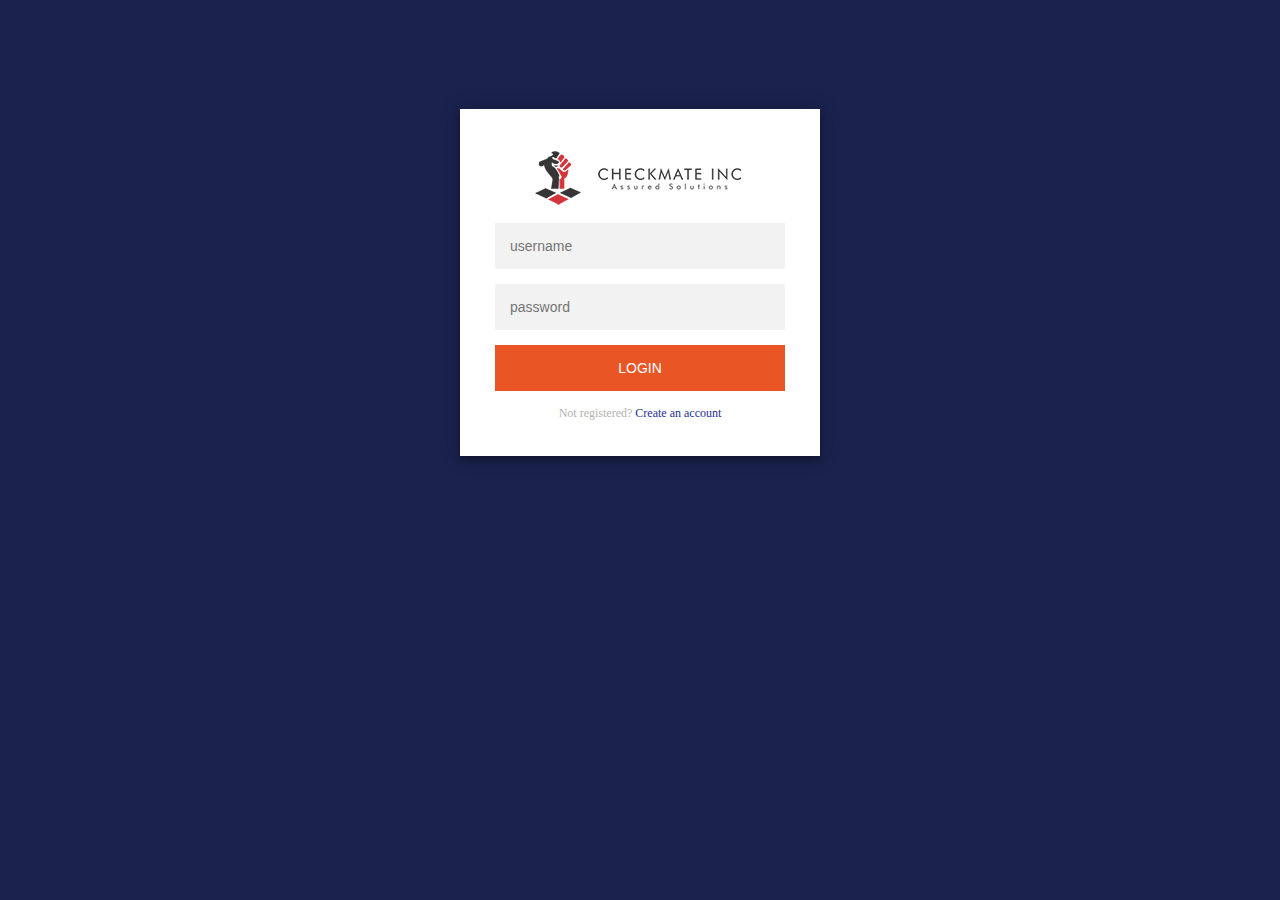
<file: signin.html>
<!DOCTYPE html>
<html>
<!-- Mirrored from colorlib.com/polygon/adminator/ by HTTrack Website Copier/3.x [XR&CO'2014], Mon, 07 Jan 2019 17:04:01 GMT -->
<!-- Added by HTTrack -->
<meta http-equiv="content-type" content="text/html;charset=UTF-8" /><!-- /Added by HTTrack -->

<head>
  <title>Login</title>
  <style>#loader{transition:all .3s ease-in-out;opacity:1;visibility:visible;position:fixed;height:100vh;width:100%;background:#fff;z-index:90000}#loader.fadeOut{opacity:0;visibility:hidden}.spinner{width:40px;height:40px;position:absolute;top:calc(50% - 20px);left:calc(50% - 20px);background-color:#333;border-radius:100%;-webkit-animation:sk-scaleout 1s infinite ease-in-out;animation:sk-scaleout 1s infinite ease-in-out}@-webkit-keyframes sk-scaleout{0%{-webkit-transform:scale(0)}100%{-webkit-transform:scale(1);opacity:0}}@keyframes sk-scaleout{0%{-webkit-transform:scale(0);transform:scale(0)}100%{-webkit-transform:scale(1);transform:scale(1);opacity:0}}</style>
  <link href="style.css" rel="stylesheet">
</head>
<style>
.login-page {
  width: 360px;
  padding: 8% 0 0;
  margin: auto;
}
.form {
  position: relative;
  z-index: 1;
  background: #FFFFFF;
  max-width: 360px;
  margin: 0 auto 100px;
  padding: 35px;
  text-align: center;
  box-shadow: 0 0 20px 0 rgba(0, 0, 0, 0.2), 0 5px 5px 0 rgba(0, 0, 0, 0.24);
}
.form input {
  font-family: "Roboto", sans-serif;
  outline: 0;
  background: #f2f2f2;
  width: 100%;
  border: 0;
  margin: 0 0 15px;
  padding: 15px;
  box-sizing: border-box;
  font-size: 14px;
}
.form button {
  font-family: "Roboto", sans-serif;
  text-transform: uppercase;
  outline: 0;
  background: #4CAF50;
  width: 100%;
  border: 0;
  padding: 15px;
  color: #FFFFFF;
  font-size: 14px;
  -webkit-transition: all 0.3 ease;
  transition: all 0.3 ease;
  cursor: pointer;
}
.form button:hover,.form button:active,.form button:focus {
  background: #43A047;
}
.form .message {
  margin: 15px 0 0;
  color: #b3b3b3;
  font-size: 12px;
}
.form .message a {
  color: #4CAF50;
  text-decoration: none;
}
.form .register-form {
  display: none;
}
.container {
  position: relative;
  z-index: 1;
  max-width: 300px;
  margin: 0 auto;
}
.container:before, .container:after {
  content: "";
  display: block;
  clear: both;
}
.container .info {
  margin: 50px auto;
  text-align: center;
}
.container .info h1 {
  margin: 0 0 15px;
  padding: 0;
  font-size: 36px;
  font-weight: 300;
  color: #1a1a1a;
}
.container .info span {
  color: #4d4d4d;
  font-size: 12px;
}
.container .info span a {
  color: #000000;
  text-decoration: none;
}
.container .info span .fa {
  color: #EF3B3A;
}
.login-form>img{
        margin-bottom: 10px;
    }
body {
  background: #1a224d;; /* fallback for old browsers */
}
</style>
<body>
<div class="login-page">
  <div class="form">
    <form class="register-form">
	<img src="assets/static/images/logo.png" alt="Checkmate Logo">
      <input type="text" placeholder="name"/>
      <input type="password" placeholder="password"/>
      <input type="text" placeholder="email address"/>
      <button>create</button>
      <p class="message">Already registered? <a href="#">Sign In</a></p>
    </form>
    <form class="login-form">
     <img src="assets/static/images/logo.png" alt="Checkmate Logo">
      <input type="text" placeholder="username"/>
      <input type="password" placeholder="password"/>
      <button class="btn amber-bg">login</button>
      <p class="message">Not registered? <a class="slate-blue" href="#">Create an account</a></p>
    </form>
  </div>
</div>

</body>
</html>
</file>
<file: style.css>
svg {
    touch-action: none
}

.jvectormap-container {
    width: 100%;
    height: 100%;
    position: relative;
    overflow: hidden;
    touch-action: none
}

.jvectormap-tip {
    position: absolute;
    display: none;
    border: 1px solid #cdcdcd;
    border-radius: 3px;
    background: #292929;
    color: #fff;
    font-family: sans-serif;
    font-size: smaller;
    padding: 3px
}

.jvectormap-goback,
.jvectormap-zoomin,
.jvectormap-zoomout {
    position: absolute;
    left: 10px;
    border-radius: 3px;
    background: #292929;
    padding: 3px;
    color: #fff;
    cursor: pointer;
    line-height: 10px;
    text-align: center;
    box-sizing: content-box
}

.jvectormap-zoomin,
.jvectormap-zoomout {
    width: 10px;
    height: 10px
}

.jvectormap-zoomin {
    top: 10px
}

.jvectormap-zoomout {
    top: 30px
}

.jvectormap-goback {
    bottom: 10px;
    z-index: 1000;
    padding: 6px
}

.jvectormap-spinner {
    position: absolute;
    left: 0;
    top: 0;
    right: 0;
    bottom: 0;
    background: 50% no-repeat url(data:image/gif;
    base64, R0lGODlhIAAgAPMAAP ///wAAAMbGxoSEhLa2tpqamjY2NlZWVtjY2OTk5Ly8vB4eHgQEBAAAAAAAAAAAACH/C05FVFNDQVBFMi4wAwEAAAAh/[base64]/V/nmOM82XiHRLYKhKP1oZmADdEAAAh+QQJCgAAACwAAAAAIAAgAAAE6hDISWlZpOrNp1lGNRSdRpDUolIGw5RUYhhHukqFu8DsrEyqnWThGvAmhVlteBvojpTDDBUEIFwMFBRAmBkSgOrBFZogCASwBDEY/[base64]/[base64]/MVVPMt1ECZlfcjZJ9mIKoaTl1MRIl5o4CUKXOwmyrCInCKqcWtvadL2SYhyASyNDJ0uIiRMDjI0Fd30/iI2UA5GSS5UDj2l6NoqgOgN4gksEBgYFf0FDqKgHnyZ9OX8HrgYHdHpcHQULXAS2qKpENRg7eAMLC7kTBaixUYFkKAzWAAnLC7FLVxLWDBLKCwaKTULgEwbLA4hJtOkSBNqITT3xEgfLpBtzE/[base64]/[base64]/[base64])}.jvectormap-legend-title{font-weight:700;font-size:14px;text-align:center}.jvectormap-legend-cnt{position:absolute}.jvectormap-legend-cnt-h{bottom:0;right:0}.jvectormap-legend-cnt-v{top:0;right:0}.jvectormap-legend{background:#000;color:#fff;border-radius:3px}.jvectormap-legend-cnt-h .jvectormap-legend{float:left;margin:0 10px 10px 0;padding:3px 3px 1px}.jvectormap-legend-cnt-h .jvectormap-legend .jvectormap-legend-tick{float:left}.jvectormap-legend-cnt-v .jvectormap-legend{margin:10px 10px 0 0;padding:3px}.jvectormap-legend-cnt-h .jvectormap-legend-tick{width:40px}.jvectormap-legend-cnt-h .jvectormap-legend-tick-sample{height:15px}.jvectormap-legend-cnt-v .jvectormap-legend-tick-sample{height:20px;width:20px;display:inline-block;vertical-align:middle}.jvectormap-legend-tick-text{font-size:12px}.jvectormap-legend-cnt-h .jvectormap-legend-tick-text{text-align:center}.jvectormap-legend-cnt-v .jvectormap-legend-tick-text{display:inline-block;vertical-align:middle;line-height:20px;padding-left:3px}/*!
    * Datepicker for Bootstrap v1.7.1 (https: //github.com/uxsolutions/bootstrap-datepicker)
        * * Licensed under the Apache License v2.0 (http: //www.apache.org/licenses/LICENSE-2.0)

        */.datepicker {
        padding: 4px;
        -webkit-border-radius: 4px;
        -moz-border-radius: 4px;
        border-radius: 4px;
        direction: ltr
    }

    .datepicker-inline {
        width: 220px
    }

    .datepicker-rtl {
        direction: rtl
    }

    .datepicker-rtl.dropdown-menu {
        left: auto
    }

    .datepicker-rtl table tr td span {
        float: right
    }

    .datepicker-dropdown {
        top: 0;
        left: 0
    }

    .datepicker-dropdown:before {
        content: "";
        display: inline-block;
        border-left: 7px solid transparent;
        border-right: 7px solid transparent;
        border-bottom: 7px solid #999;
        border-top: 0;
        border-bottom-color: rgba(0, 0, 0, .2);
        position: absolute
    }

    .datepicker-dropdown:after {
        content: "";
        display: inline-block;
        border-left: 6px solid transparent;
        border-right: 6px solid transparent;
        border-bottom: 6px solid #fff;
        border-top: 0;
        position: absolute
    }

    .datepicker-dropdown.datepicker-orient-left:before {
        left: 6px
    }

    .datepicker-dropdown.datepicker-orient-left:after {
        left: 7px
    }

    .datepicker-dropdown.datepicker-orient-right:before {
        right: 6px
    }

    .datepicker-dropdown.datepicker-orient-right:after {
        right: 7px
    }

    .datepicker-dropdown.datepicker-orient-bottom:before {
        top: -7px
    }

    .datepicker-dropdown.datepicker-orient-bottom:after {
        top: -6px
    }

    .datepicker-dropdown.datepicker-orient-top:before {
        bottom: -7px;
        border-bottom: 0;
        border-top: 7px solid #999
    }

    .datepicker-dropdown.datepicker-orient-top:after {
        bottom: -6px;
        border-bottom: 0;
        border-top: 6px solid #fff
    }

    .datepicker table {
        margin: 0;
        -webkit-touch-callout: none;
        -webkit-user-select: none;
        -khtml-user-select: none;
        -moz-user-select: none;
        -ms-user-select: none;
        user-select: none
    }

    .datepicker td, .datepicker th {
        text-align: center;
        width: 20px;
        height: 20px;
        -webkit-border-radius: 4px;
        -moz-border-radius: 4px;
        border-radius: 4px;
        border: none
    }

    .table-striped .datepicker table tr td, .table-striped .datepicker table tr th {
        background-color: transparent
    }

    .datepicker table tr td.day.focused, .datepicker table tr td.day:hover {
        background: #eee;
        cursor: pointer
    }

    .datepicker table tr td.new, .datepicker table tr td.old {
        color: #999
    }

    .datepicker table tr td.disabled, .datepicker table tr td.disabled:hover {
        background: 0 0;
        color: #999;
        cursor: default
    }

    .datepicker table tr td.highlighted {
        background: #d9edf7;
        border-radius: 0
    }

    .datepicker table tr td.today, .datepicker table tr td.today.disabled, .datepicker table tr td.today.disabled:hover, .datepicker table tr td.today:hover {
        background-color: #fde19a;
        background-image: -moz-linear-gradient(to bottom, #fdd49a, #fdf59a);
        background-image: -ms-linear-gradient(to bottom, #fdd49a, #fdf59a);
        background-image: -webkit-gradient(linear, 0 0, 0 100%, from(#fdd49a), to(#fdf59a));
        background-image: -webkit-linear-gradient(180deg, #fdd49a, #fdf59a);
        background-image: -o-linear-gradient(to bottom, #fdd49a, #fdf59a);
        background-image: linear-gradient(180deg, #fdd49a, #fdf59a);
        background-repeat: repeat-x;
        filter: progid:DXImageTransform.Microsoft.gradient(startColorstr="#fdd49a", endColorstr="#fdf59a", GradientType=0);
        border-color: #fdf59a #fdf59a #fbed50;
        border-color: rgba(0, 0, 0, .1) rgba(0, 0, 0, .1) rgba(0, 0, 0, .25);
        filter: progid:DXImageTransform.Microsoft.gradient(enabled=false);
        color: #000
    }

    .datepicker table tr td.today.active, .datepicker table tr td.today.disabled, .datepicker table tr td.today.disabled.active, .datepicker table tr td.today.disabled.disabled, .datepicker table tr td.today.disabled:active, .datepicker table tr td.today.disabled:hover, .datepicker table tr td.today.disabled:hover.active, .datepicker table tr td.today.disabled:hover.disabled, .datepicker table tr td.today.disabled:hover:active, .datepicker table tr td.today.disabled:hover:hover, .datepicker table tr td.today.disabled:hover[disabled], .datepicker table tr td.today.disabled[disabled], .datepicker table tr td.today:active, .datepicker table tr td.today:hover, .datepicker table tr td.today:hover.active, .datepicker table tr td.today:hover.disabled, .datepicker table tr td.today:hover:active, .datepicker table tr td.today:hover:hover, .datepicker table tr td.today:hover[disabled], .datepicker table tr td.today[disabled] {
        background-color: #fdf59a
    }

    .datepicker table tr td.today.active, .datepicker table tr td.today.disabled.active, .datepicker table tr td.today.disabled:active, .datepicker table tr td.today.disabled:hover.active, .datepicker table tr td.today.disabled:hover:active, .datepicker table tr td.today:active, .datepicker table tr td.today:hover.active, .datepicker table tr td.today:hover:active {
        background-color: #fbf069\9
    }

    .datepicker table tr td.today:hover:hover {
        color: #000
    }

    .datepicker table tr td.today.active:hover {
        color: #fff
    }

    .datepicker table tr td.range, .datepicker table tr td.range.disabled, .datepicker table tr td.range.disabled:hover, .datepicker table tr td.range:hover {
        background: #eee;
        -webkit-border-radius: 0;
        -moz-border-radius: 0;
        border-radius: 0
    }

    .datepicker table tr td.range.today, .datepicker table tr td.range.today.disabled, .datepicker table tr td.range.today.disabled:hover, .datepicker table tr td.range.today:hover {
        background-color: #f3d17a;
        background-image: -moz-linear-gradient(to bottom, #f3c17a, #f3e97a);
        background-image: -ms-linear-gradient(to bottom, #f3c17a, #f3e97a);
        background-image: -webkit-gradient(linear, 0 0, 0 100%, from(#f3c17a), to(#f3e97a));
        background-image: -webkit-linear-gradient(180deg, #f3c17a, #f3e97a);
        background-image: -o-linear-gradient(to bottom, #f3c17a, #f3e97a);
        background-image: linear-gradient(180deg, #f3c17a, #f3e97a);
        background-repeat: repeat-x;
        filter: progid:DXImageTransform.Microsoft.gradient(startColorstr="#f3c17a", endColorstr="#f3e97a", GradientType=0);
        border-color: #f3e97a #f3e97a #edde34;
        border-color: rgba(0, 0, 0, .1) rgba(0, 0, 0, .1) rgba(0, 0, 0, .25);
        filter: progid:DXImageTransform.Microsoft.gradient(enabled=false);
        -webkit-border-radius: 0;
        -moz-border-radius: 0;
        border-radius: 0
    }

    .datepicker table tr td.range.today.active, .datepicker table tr td.range.today.disabled, .datepicker table tr td.range.today.disabled.active, .datepicker table tr td.range.today.disabled.disabled, .datepicker table tr td.range.today.disabled:active, .datepicker table tr td.range.today.disabled:hover, .datepicker table tr td.range.today.disabled:hover.active, .datepicker table tr td.range.today.disabled:hover.disabled, .datepicker table tr td.range.today.disabled:hover:active, .datepicker table tr td.range.today.disabled:hover:hover, .datepicker table tr td.range.today.disabled:hover[disabled], .datepicker table tr td.range.today.disabled[disabled], .datepicker table tr td.range.today:active, .datepicker table tr td.range.today:hover, .datepicker table tr td.range.today:hover.active, .datepicker table tr td.range.today:hover.disabled, .datepicker table tr td.range.today:hover:active, .datepicker table tr td.range.today:hover:hover, .datepicker table tr td.range.today:hover[disabled], .datepicker table tr td.range.today[disabled] {
        background-color: #f3e97a
    }

    .datepicker table tr td.range.today.active, .datepicker table tr td.range.today.disabled.active, .datepicker table tr td.range.today.disabled:active, .datepicker table tr td.range.today.disabled:hover.active, .datepicker table tr td.range.today.disabled:hover:active, .datepicker table tr td.range.today:active, .datepicker table tr td.range.today:hover.active, .datepicker table tr td.range.today:hover:active {
        background-color: #efe24b\9
    }

    .datepicker table tr td.selected, .datepicker table tr td.selected.disabled, .datepicker table tr td.selected.disabled:hover, .datepicker table tr td.selected:hover {
        background-color: #9e9e9e;
        background-image: -moz-linear-gradient(to bottom, #b3b3b3, grey);
        background-image: -ms-linear-gradient(to bottom, #b3b3b3, grey);
        background-image: -webkit-gradient(linear, 0 0, 0 100%, from(#b3b3b3), to(grey));
        background-image: -webkit-linear-gradient(180deg, #b3b3b3, grey);
        background-image: -o-linear-gradient(to bottom, #b3b3b3, grey);
        background-image: linear-gradient(180deg, #b3b3b3, grey);
        background-repeat: repeat-x;
        filter: progid:DXImageTransform.Microsoft.gradient(startColorstr="#b3b3b3", endColorstr="#808080", GradientType=0);
        border-color: grey grey #595959;
        border-color: rgba(0, 0, 0, .1) rgba(0, 0, 0, .1) rgba(0, 0, 0, .25);
        filter: progid:DXImageTransform.Microsoft.gradient(enabled=false);
        color: #fff;
        text-shadow: 0 -1px 0 rgba(0, 0, 0, .25)
    }

    .datepicker table tr td.selected.active, .datepicker table tr td.selected.disabled, .datepicker table tr td.selected.disabled.active, .datepicker table tr td.selected.disabled.disabled, .datepicker table tr td.selected.disabled:active, .datepicker table tr td.selected.disabled:hover, .datepicker table tr td.selected.disabled:hover.active, .datepicker table tr td.selected.disabled:hover.disabled, .datepicker table tr td.selected.disabled:hover:active, .datepicker table tr td.selected.disabled:hover:hover, .datepicker table tr td.selected.disabled:hover[disabled], .datepicker table tr td.selected.disabled[disabled], .datepicker table tr td.selected:active, .datepicker table tr td.selected:hover, .datepicker table tr td.selected:hover.active, .datepicker table tr td.selected:hover.disabled, .datepicker table tr td.selected:hover:active, .datepicker table tr td.selected:hover:hover, .datepicker table tr td.selected:hover[disabled], .datepicker table tr td.selected[disabled] {
        background-color: grey
    }

    .datepicker table tr td.selected.active, .datepicker table tr td.selected.disabled.active, .datepicker table tr td.selected.disabled:active, .datepicker table tr td.selected.disabled:hover.active, .datepicker table tr td.selected.disabled:hover:active, .datepicker table tr td.selected:active, .datepicker table tr td.selected:hover.active, .datepicker table tr td.selected:hover:active {
        background-color: #666\9
    }

    .datepicker table tr td.active, .datepicker table tr td.active.disabled, .datepicker table tr td.active.disabled:hover, .datepicker table tr td.active:hover {
        background-color: #006dcc;
        background-image: -moz-linear-gradient(to bottom, #08c, #04c);
        background-image: -ms-linear-gradient(to bottom, #08c, #04c);
        background-image: -webkit-gradient(linear, 0 0, 0 100%, from(#08c), to(#04c));
        background-image: -webkit-linear-gradient(180deg, #08c, #04c);
        background-image: -o-linear-gradient(to bottom, #08c, #04c);
        background-image: linear-gradient(180deg, #08c, #04c);
        background-repeat: repeat-x;
        filter: progid:DXImageTransform.Microsoft.gradient(startColorstr="#08c", endColorstr="#0044cc", GradientType=0);
        border-color: #04c #04c #002a80;
        border-color: rgba(0, 0, 0, .1) rgba(0, 0, 0, .1) rgba(0, 0, 0, .25);
        filter: progid:DXImageTransform.Microsoft.gradient(enabled=false);
        color: #fff;
        text-shadow: 0 -1px 0 rgba(0, 0, 0, .25)
    }

    .datepicker table tr td.active.active, .datepicker table tr td.active.disabled, .datepicker table tr td.active.disabled.active, .datepicker table tr td.active.disabled.disabled, .datepicker table tr td.active.disabled:active, .datepicker table tr td.active.disabled:hover, .datepicker table tr td.active.disabled:hover.active, .datepicker table tr td.active.disabled:hover.disabled, .datepicker table tr td.active.disabled:hover:active, .datepicker table tr td.active.disabled:hover:hover, .datepicker table tr td.active.disabled:hover[disabled], .datepicker table tr td.active.disabled[disabled], .datepicker table tr td.active:active, .datepicker table tr td.active:hover, .datepicker table tr td.active:hover.active, .datepicker table tr td.active:hover.disabled, .datepicker table tr td.active:hover:active, .datepicker table tr td.active:hover:hover, .datepicker table tr td.active:hover[disabled], .datepicker table tr td.active[disabled] {
        background-color: #04c
    }

    .datepicker table tr td.active.active, .datepicker table tr td.active.disabled.active, .datepicker table tr td.active.disabled:active, .datepicker table tr td.active.disabled:hover.active, .datepicker table tr td.active.disabled:hover:active, .datepicker table tr td.active:active, .datepicker table tr td.active:hover.active, .datepicker table tr td.active:hover:active {
        background-color: #039\9
    }

    .datepicker table tr td span {
        display: block;
        width: 23%;
        height: 54px;
        line-height: 54px;
        float: left;
        margin: 1%;
        cursor: pointer;
        -webkit-border-radius: 4px;
        -moz-border-radius: 4px;
        border-radius: 4px
    }

    .datepicker table tr td span.focused, .datepicker table tr td span:hover {
        background: #eee
    }

    .datepicker table tr td span.disabled, .datepicker table tr td span.disabled:hover {
        background: 0 0;
        color: #999;
        cursor: default
    }

    .datepicker table tr td span.active, .datepicker table tr td span.active.disabled, .datepicker table tr td span.active.disabled:hover, .datepicker table tr td span.active:hover {
        background-color: #006dcc;
        background-image: -moz-linear-gradient(to bottom, #08c, #04c);
        background-image: -ms-linear-gradient(to bottom, #08c, #04c);
        background-image: -webkit-gradient(linear, 0 0, 0 100%, from(#08c), to(#04c));
        background-image: -webkit-linear-gradient(180deg, #08c, #04c);
        background-image: -o-linear-gradient(to bottom, #08c, #04c);
        background-image: linear-gradient(180deg, #08c, #04c);
        background-repeat: repeat-x;
        filter: progid:DXImageTransform.Microsoft.gradient(startColorstr="#08c", endColorstr="#0044cc", GradientType=0);
        border-color: #04c #04c #002a80;
        border-color: rgba(0, 0, 0, .1) rgba(0, 0, 0, .1) rgba(0, 0, 0, .25);
        filter: progid:DXImageTransform.Microsoft.gradient(enabled=false);
        color: #fff;
        text-shadow: 0 -1px 0 rgba(0, 0, 0, .25)
    }

    .datepicker table tr td span.active.active, .datepicker table tr td span.active.disabled, .datepicker table tr td span.active.disabled.active, .datepicker table tr td span.active.disabled.disabled, .datepicker table tr td span.active.disabled:active, .datepicker table tr td span.active.disabled:hover, .datepicker table tr td span.active.disabled:hover.active, .datepicker table tr td span.active.disabled:hover.disabled, .datepicker table tr td span.active.disabled:hover:active, .datepicker table tr td span.active.disabled:hover:hover, .datepicker table tr td span.active.disabled:hover[disabled], .datepicker table tr td span.active.disabled[disabled], .datepicker table tr td span.active:active, .datepicker table tr td span.active:hover, .datepicker table tr td span.active:hover.active, .datepicker table tr td span.active:hover.disabled, .datepicker table tr td span.active:hover:active, .datepicker table tr td span.active:hover:hover, .datepicker table tr td span.active:hover[disabled], .datepicker table tr td span.active[disabled] {
        background-color: #04c
    }

    .datepicker table tr td span.active.active, .datepicker table tr td span.active.disabled.active, .datepicker table tr td span.active.disabled:active, .datepicker table tr td span.active.disabled:hover.active, .datepicker table tr td span.active.disabled:hover:active, .datepicker table tr td span.active:active, .datepicker table tr td span.active:hover.active, .datepicker table tr td span.active:hover:active {
        background-color: #039\9
    }

    .datepicker table tr td span.new, .datepicker table tr td span.old {
        color: #999
    }

    .datepicker .datepicker-switch {
        width: 145px
    }

    .datepicker .datepicker-switch, .datepicker .next, .datepicker .prev, .datepicker tfoot tr th {
        cursor: pointer
    }

    .datepicker .datepicker-switch:hover, .datepicker .next:hover, .datepicker .prev:hover, .datepicker tfoot tr th:hover {
        background: #eee
    }

    .datepicker .next.disabled, .datepicker .prev.disabled {
        visibility: hidden
    }

    .datepicker .cw {
        font-size: 10px;
        width: 12px;
        padding: 0 2px 0 5px;
        vertical-align: middle
    }

    .input-append.date .add-on, .input-prepend.date .add-on {
        cursor: pointer
    }

    .input-append.date .add-on i, .input-prepend.date .add-on i {
        margin-top: 3px
    }

    .input-daterange input {
        text-align: center
    }

    .input-daterange input:first-child {
        -webkit-border-radius: 3px 0 0 3px;
        -moz-border-radius: 3px 0 0 3px;
        border-radius: 3px 0 0 3px
    }

    .input-daterange input:last-child {
        -webkit-border-radius: 0 3px 3px 0;
        -moz-border-radius: 0 3px 3px 0;
        border-radius: 0 3px 3px 0
    }

    .input-daterange .add-on {
        display: inline-block;
        width: auto;
        min-width: 16px;
        height: 18px;
        padding: 4px 5px;
        font-weight: 400;
        line-height: 18px;
        text-align: center;
        text-shadow: 0 1px 0 #fff;
        vertical-align: middle;
        background-color: #eee;
        border: 1px solid #ccc;
        margin-left: -5px;
        margin-right: -5px
    }

    /*!
 * FullCalendar v3.7.0 Stylesheet
 * Docs & License: https://fullcalendar.io/
 * (c) 2017 Adam Shaw
 */
    .fc button, .fc table, body .fc {
        font-size: 1em
    }

    .fc-bg, .fc-row .fc-bgevent-skeleton, .fc-row .fc-highlight-skeleton {
        bottom: 0
    }

    .fc-icon, .fc-unselectable {
        -webkit-touch-callout: none;
        -khtml-user-select: none
    }

    .fc {
        direction: ltr;
        text-align: left
    }

    .fc-rtl {
        text-align: right
    }

    .fc-basic-view td.fc-week-number, .fc-icon, .fc-toolbar, .fc th {
        text-align: center
    }

    .fc-highlight {
        background: #bce8f1;
        opacity: .3
    }

    .fc-bgevent {
        background: #8fdf82;
        opacity: .3
    }

    .fc-nonbusiness {
        background: #d7d7d7
    }

    .fc button {
        -moz-box-sizing: border-box;
        -webkit-box-sizing: border-box;
        box-sizing: border-box;
        margin: 0;
        height: 2.1em;
        padding: 0 .6em;
        white-space: nowrap;
        cursor: pointer
    }

    .fc button::-moz-focus-inner {
        margin: 0;
        padding: 0
    }

    .fc-state-default {
        border: 1px solid;
        background-color: #f5f5f5;
        background-image: -moz-linear-gradient(top, #fff, #e6e6e6);
        background-image: -webkit-gradient(linear, 0 0, 0 100%, from(#fff), to(#e6e6e6));
        background-image: -webkit-linear-gradient(top, #fff, #e6e6e6);
        background-image: -o-linear-gradient(top, #fff, #e6e6e6);
        background-image: linear-gradient(180deg, #fff, #e6e6e6);
        background-repeat: repeat-x;
        border-color: #e6e6e6 #e6e6e6 #bfbfbf;
        border-color: rgba(0, 0, 0, .1) rgba(0, 0, 0, .1) rgba(0, 0, 0, .25);
        color: #333;
        text-shadow: 0 1px 1px hsla(0, 0%, 100%, .75);
        box-shadow: inset 0 1px 0 hsla(0, 0%, 100%, .2), 0 1px 2px rgba(0, 0, 0, .05)
    }

    .fc-state-default.fc-corner-left {
        border-top-left-radius: 4px;
        border-bottom-left-radius: 4px
    }

    .fc-state-default.fc-corner-right {
        border-top-right-radius: 4px;
        border-bottom-right-radius: 4px
    }

    .fc button .fc-icon {
        position: relative;
        top: -.05em;
        margin: 0 .2em;
        vertical-align: middle
    }

    .fc-state-active, .fc-state-disabled, .fc-state-down, .fc-state-hover {
        color: #333;
        background-color: #e6e6e6
    }

    .fc-state-hover {
        color: #333;
        text-decoration: none;
        background-position: 0 -15px;
        -webkit-transition: background-position .1s linear;
        -moz-transition: background-position .1s linear;
        -o-transition: background-position .1s linear;
        transition: background-position .1s linear
    }

    .fc-state-active, .fc-state-down {
        background-color: #ccc;
        background-image: none;
        box-shadow: inset 0 2px 4px rgba(0, 0, 0, .15), 0 1px 2px rgba(0, 0, 0, .05)
    }

    .fc-state-disabled {
        cursor: default;
        background-image: none;
        opacity: .65;
        box-shadow: none
    }

    .fc-event.fc-draggable, .fc-event[href], .fc-popover .fc-header .fc-close, a[data-goto] {
        cursor: pointer
    }

    .fc-button-group {
        display: inline-block
    }

    .fc .fc-button-group>* {
        float: left;
        margin: 0 0 0 -1px
    }

    .fc .fc-button-group>:first-child {
        margin-left: 0
    }

    .fc-popover {
        position: absolute;
        box-shadow: 0 2px 6px rgba(0, 0, 0, .15)
    }

    .fc-popover .fc-header {
        padding: 2px 4px
    }

    .fc-popover .fc-header .fc-title {
        margin: 0 2px
    }

    .fc-ltr .fc-popover .fc-header .fc-title, .fc-rtl .fc-popover .fc-header .fc-close {
        float: left
    }

    .fc-ltr .fc-popover .fc-header .fc-close, .fc-rtl .fc-popover .fc-header .fc-title {
        float: right
    }

    .fc-divider {
        border-style: solid;
        border-width: 1px
    }

    hr.fc-divider {
        height: 0;
        margin: 0;
        padding: 0 0 2px;
        border-width: 1px 0
    }

    .fc-bg table, .fc-row .fc-bgevent-skeleton table, .fc-row .fc-highlight-skeleton table {
        height: 100%
    }

    .fc-clear {
        clear: both
    }

    .fc-bg, .fc-bgevent-skeleton, .fc-helper-skeleton, .fc-highlight-skeleton {
        position: absolute;
        top: 0;
        left: 0;
        right: 0
    }

    .fc table {
        width: 100%;
        box-sizing: border-box;
        table-layout: fixed;
        border-collapse: collapse;
        border-spacing: 0
    }

    .fc td, .fc th {
        border-style: solid;
        border-width: 1px;
        padding: 0;
        vertical-align: top
    }

    .fc td.fc-today {
        border-style: double
    }

    a[data-goto]:hover {
        text-decoration: underline
    }

    .fc .fc-row {
        border-style: solid;
        border-width: 0
    }

    .fc-row table {
        border-left: 0 hidden transparent;
        border-right: 0 hidden transparent;
        border-bottom: 0 hidden transparent
    }

    .fc-row:first-child table {
        border-top: 0 hidden transparent
    }

    .fc-row {
        position: relative
    }

    .fc-row .fc-bg {
        z-index: 1
    }

    .fc-row .fc-bgevent-skeleton td, .fc-row .fc-highlight-skeleton td {
        border-color: transparent
    }

    .fc-row .fc-bgevent-skeleton {
        z-index: 2
    }

    .fc-row .fc-highlight-skeleton {
        z-index: 3
    }

    .fc-row .fc-content-skeleton {
        position: relative;
        z-index: 4;
        padding-bottom: 2px
    }

    .fc-row .fc-helper-skeleton {
        z-index: 5
    }

    .fc .fc-row .fc-content-skeleton table, .fc .fc-row .fc-content-skeleton td, .fc .fc-row .fc-helper-skeleton td {
        background: 0 0;
        border-color: transparent
    }

    .fc-row .fc-content-skeleton td, .fc-row .fc-helper-skeleton td {
        border-bottom: 0
    }

    .fc-row .fc-content-skeleton tbody td, .fc-row .fc-helper-skeleton tbody td {
        border-top: 0
    }

    .fc-scroller {
        -webkit-overflow-scrolling: touch
    }

    .fc-icon, .fc-row.fc-rigid, .fc-time-grid-event {
        overflow: hidden
    }

    .fc-scroller>.fc-day-grid, .fc-scroller>.fc-time-grid {
        position: relative;
        width: 100%
    }

    .fc-event {
        position: relative;
        display: block;
        font-size: .85em;
        line-height: 1.3;
        border-radius: 3px;
        border: 1px solid #3a87ad
    }

    .fc-event, .fc-event-dot {
        background-color: #3a87ad
    }

    .fc-event, .fc-event:hover {
        color: #fff;
        text-decoration: none
    }

    .fc-not-allowed, .fc-not-allowed .fc-event {
        cursor: not-allowed
    }

    .fc-event .fc-bg {
        z-index: 1;
        background: #fff;
        opacity: .25
    }

    .fc-event .fc-content {
        position: relative;
        z-index: 2
    }

    .fc-event .fc-resizer {
        position: absolute;
        z-index: 4;
        display: none
    }

    .fc-event.fc-allow-mouse-resize .fc-resizer, .fc-event.fc-selected .fc-resizer {
        display: block
    }

    .fc-event.fc-selected .fc-resizer:before {
        content: "";
        position: absolute;
        z-index: 9999;
        top: 50%;
        left: 50%;
        width: 40px;
        height: 40px;
        margin-left: -20px;
        margin-top: -20px
    }

    .fc-event.fc-selected {
        z-index: 9999 !important;
        box-shadow: 0 2px 5px rgba(0, 0, 0, .2)
    }

    .fc-event.fc-selected.fc-dragging {
        box-shadow: 0 2px 7px rgba(0, 0, 0, .3)
    }

    .fc-h-event.fc-selected:before {
        content: "";
        position: absolute;
        z-index: 3;
        top: -10px;
        bottom: -10px;
        left: 0;
        right: 0
    }

    .fc-ltr .fc-h-event.fc-not-start, .fc-rtl .fc-h-event.fc-not-end {
        margin-left: 0;
        border-left-width: 0;
        padding-left: 1px;
        border-top-left-radius: 0;
        border-bottom-left-radius: 0
    }

    .fc-ltr .fc-h-event.fc-not-end, .fc-rtl .fc-h-event.fc-not-start {
        margin-right: 0;
        border-right-width: 0;
        padding-right: 1px;
        border-top-right-radius: 0;
        border-bottom-right-radius: 0
    }

    .fc-ltr .fc-h-event .fc-start-resizer, .fc-rtl .fc-h-event .fc-end-resizer {
        cursor: w-resize;
        left: -1px
    }

    .fc-ltr .fc-h-event .fc-end-resizer, .fc-rtl .fc-h-event .fc-start-resizer {
        cursor: e-resize;
        right: -1px
    }

    .fc-h-event.fc-allow-mouse-resize .fc-resizer {
        width: 7px;
        top: -1px;
        bottom: -1px
    }

    .fc-h-event.fc-selected .fc-resizer {
        border-radius: 4px;
        border-width: 1px;
        width: 6px;
        height: 6px;
        border-style: solid;
        border-color: inherit;
        background: #fff;
        top: 50%;
        margin-top: -4px
    }

    .fc-ltr .fc-h-event.fc-selected .fc-start-resizer, .fc-rtl .fc-h-event.fc-selected .fc-end-resizer {
        margin-left: -4px
    }

    .fc-ltr .fc-h-event.fc-selected .fc-end-resizer, .fc-rtl .fc-h-event.fc-selected .fc-start-resizer {
        margin-right: -4px
    }

    .fc-day-grid-event {
        margin: 1px 2px 0;
        padding: 0 1px
    }

    tr:first-child>td>.fc-day-grid-event {
        margin-top: 2px
    }

    .fc-day-grid-event.fc-selected:after {
        content: "";
        position: absolute;
        z-index: 1;
        top: -1px;
        right: -1px;
        bottom: -1px;
        left: -1px;
        background: #000;
        opacity: .25
    }

    .fc-day-grid-event .fc-content {
        white-space: nowrap;
        overflow: hidden
    }

    .fc-day-grid-event .fc-time {
        font-weight: 700
    }

    .fc-ltr .fc-day-grid-event.fc-allow-mouse-resize .fc-start-resizer, .fc-rtl .fc-day-grid-event.fc-allow-mouse-resize .fc-end-resizer {
        margin-left: -2px
    }

    .fc-ltr .fc-day-grid-event.fc-allow-mouse-resize .fc-end-resizer, .fc-rtl .fc-day-grid-event.fc-allow-mouse-resize .fc-start-resizer {
        margin-right: -2px
    }

    a.fc-more {
        margin: 1px 3px;
        font-size: .85em;
        cursor: pointer;
        text-decoration: none
    }

    a.fc-more:hover {
        text-decoration: underline
    }

    .fc.fc-bootstrap3 a, .ui-widget .fc-event {
        text-decoration: none
    }

    .fc-limited {
        display: none
    }

    .fc-icon, .fc-toolbar .fc-center {
        display: inline-block
    }

    .fc-day-grid .fc-row {
        z-index: 1
    }

    .fc-more-popover {
        z-index: 2;
        width: 220px
    }

    .fc-more-popover .fc-event-container {
        padding: 10px
    }

    .fc-now-indicator {
        position: absolute;
        border: 0 solid red
    }

    .fc-icon:after, .fc-toolbar button {
        position: relative
    }

    .fc-unselectable {
        -webkit-user-select: none;
        -moz-user-select: none;
        -ms-user-select: none;
        user-select: none;
        -webkit-tap-highlight-color: transparent
    }

    .fc-unthemed .fc-content, .fc-unthemed .fc-divider, .fc-unthemed .fc-list-heading td, .fc-unthemed .fc-list-view, .fc-unthemed .fc-popover, .fc-unthemed .fc-row, .fc-unthemed tbody, .fc-unthemed td, .fc-unthemed th, .fc-unthemed thead {
        border-color: #ddd
    }

    .fc-unthemed .fc-popover {
        background-color: #fff;
        border-width: 1px;
        border-style: solid
    }

    .fc-unthemed .fc-divider, .fc-unthemed .fc-list-heading td, .fc-unthemed .fc-popover .fc-header {
        background: #eee
    }

    .fc-unthemed td.fc-today {
        background: #fcf8e3
    }

    .fc-unthemed .fc-disabled-day {
        background: #d7d7d7;
        opacity: .3
    }

    .fc-icon {
        height: 1em;
        line-height: 1em;
        font-size: 1em;
        font-family: Courier New, Courier, monospace;
        -webkit-user-select: none;
        -moz-user-select: none;
        -ms-user-select: none;
        user-select: none
    }

    .fc-icon-left-single-arrow:after {
        content: "\2039";
        font-weight: 700;
        font-size: 200%;
        top: -7%
    }

    .fc-icon-right-single-arrow:after {
        content: "\203A";
        font-weight: 700;
        font-size: 200%;
        top: -7%
    }

    .fc-icon-left-double-arrow:after {
        content: "\AB";
        font-size: 160%;
        top: -7%
    }

    .fc-icon-right-double-arrow:after {
        content: "\BB";
        font-size: 160%;
        top: -7%
    }

    .fc-icon-left-triangle:after {
        content: "\25C4";
        font-size: 125%;
        top: 3%
    }

    .fc-icon-right-triangle:after {
        content: "\25BA";
        font-size: 125%;
        top: 3%
    }

    .fc-icon-down-triangle:after {
        content: "\25BC";
        font-size: 125%;
        top: 2%
    }

    .fc-icon-x:after {
        content: "\D7";
        font-size: 200%;
        top: 6%
    }

    .fc-unthemed .fc-popover .fc-header .fc-close {
        color: #666;
        font-size: .9em;
        margin-top: 2px
    }

    .fc-unthemed .fc-list-item:hover td {
        background-color: #f5f5f5
    }

    .ui-widget .fc-disabled-day {
        background-image: none
    }

    .fc-bootstrap3 .fc-time-grid .fc-slats table, .fc-time-grid .fc-slats .ui-widget-content {
        background: 0 0
    }

    .fc-popover>.ui-widget-header+.ui-widget-content {
        border-top: 0
    }

    .ui-widget .fc-event {
        color: #fff;
        font-weight: 400
    }

    .ui-widget td.fc-axis {
        font-weight: 400
    }

    .fc.fc-bootstrap3 a[data-goto]:hover {
        text-decoration: underline
    }

    .fc-bootstrap3 hr.fc-divider {
        border-color: inherit
    }

    .fc-bootstrap3 .fc-today.alert {
        border-radius: 0
    }

    .fc-bootstrap3 .fc-popover .panel-body {
        padding: 0
    }

    .fc-toolbar.fc-header-toolbar {
        margin-bottom: 1em
    }

    .fc-toolbar.fc-footer-toolbar {
        margin-top: 1em
    }

    .fc-toolbar .fc-left {
        float: left
    }

    .fc-toolbar .fc-right {
        float: right
    }

    .fc .fc-toolbar>*>* {
        float: left;
        margin-left: .75em
    }

    .fc .fc-toolbar>*>:first-child {
        margin-left: 0
    }

    .fc-toolbar h2 {
        margin: 0
    }

    .fc-toolbar .fc-state-hover, .fc-toolbar .ui-state-hover {
        z-index: 2
    }

    .fc-toolbar .fc-state-down {
        z-index: 3
    }

    .fc-toolbar .fc-state-active, .fc-toolbar .ui-state-active {
        z-index: 4
    }

    .fc-toolbar button:focus {
        z-index: 5
    }

    .fc-view-container *, .fc-view-container :after, .fc-view-container :before {
        -webkit-box-sizing: content-box;
        -moz-box-sizing: content-box;
        box-sizing: content-box
    }

    .fc-view, .fc-view>table {
        position: relative;
        z-index: 1
    }

    .fc-basicDay-view .fc-content-skeleton, .fc-basicWeek-view .fc-content-skeleton {
        padding-bottom: 1em
    }

    .fc-basic-view .fc-body .fc-row {
        min-height: 4em
    }

    .fc-row.fc-rigid .fc-content-skeleton {
        position: absolute;
        top: 0;
        left: 0;
        right: 0
    }

    .fc-day-top.fc-other-month {
        opacity: .3
    }

    .fc-basic-view .fc-day-number, .fc-basic-view .fc-week-number {
        padding: 2px
    }

    .fc-basic-view th.fc-day-number, .fc-basic-view th.fc-week-number {
        padding: 0 2px
    }

    .fc-ltr .fc-basic-view .fc-day-top .fc-day-number {
        float: right
    }

    .fc-rtl .fc-basic-view .fc-day-top .fc-day-number {
        float: left
    }

    .fc-ltr .fc-basic-view .fc-day-top .fc-week-number {
        float: left;
        border-radius: 0 0 3px
    }

    .fc-rtl .fc-basic-view .fc-day-top .fc-week-number {
        float: right;
        border-radius: 0 0 0 3px
    }

    .fc-basic-view .fc-day-top .fc-week-number {
        min-width: 1.5em;
        text-align: center;
        background-color: #f2f2f2;
        color: grey
    }

    .fc-basic-view td.fc-week-number>* {
        display: inline-block;
        min-width: 1.25em
    }

    .fc-agenda-view .fc-day-grid {
        position: relative;
        z-index: 2
    }

    .fc-agenda-view .fc-day-grid .fc-row {
        min-height: 3em
    }

    .fc-agenda-view .fc-day-grid .fc-row .fc-content-skeleton {
        padding-bottom: 1em
    }

    .fc .fc-axis {
        vertical-align: middle;
        padding: 0 4px;
        white-space: nowrap
    }

    .fc-ltr .fc-axis {
        text-align: right
    }

    .fc-rtl .fc-axis {
        text-align: left
    }

    .fc-time-grid, .fc-time-grid-container {
        position: relative;
        z-index: 1
    }

    .fc-time-grid {
        min-height: 100%
    }

    .fc-time-grid table {
        border: 0 hidden transparent
    }

    .fc-time-grid>.fc-bg {
        z-index: 1
    }

    .fc-time-grid .fc-slats, .fc-time-grid>hr {
        position: relative;
        z-index: 2
    }

    .fc-time-grid .fc-content-col {
        position: relative
    }

    .fc-time-grid .fc-content-skeleton {
        position: absolute;
        z-index: 3;
        top: 0;
        left: 0;
        right: 0
    }

    .fc-time-grid .fc-business-container {
        position: relative;
        z-index: 1
    }

    .fc-time-grid .fc-bgevent-container {
        position: relative;
        z-index: 2
    }

    .fc-time-grid .fc-highlight-container {
        z-index: 3;
        position: relative
    }

    .fc-time-grid .fc-event-container {
        position: relative;
        z-index: 4
    }

    .fc-time-grid .fc-now-indicator-line {
        z-index: 5
    }

    .fc-time-grid .fc-helper-container {
        position: relative;
        z-index: 6
    }

    .fc-time-grid .fc-slats td {
        height: 1.5em;
        border-bottom: 0
    }

    .fc-time-grid .fc-slats .fc-minor td {
        border-top-style: dotted
    }

    .fc-time-grid .fc-highlight {
        position: absolute;
        left: 0;
        right: 0
    }

    .fc-ltr .fc-time-grid .fc-event-container {
        margin: 0 2.5% 0 2px
    }

    .fc-rtl .fc-time-grid .fc-event-container {
        margin: 0 2px 0 2.5%
    }

    .fc-time-grid .fc-bgevent, .fc-time-grid .fc-event {
        position: absolute;
        z-index: 1
    }

    .fc-time-grid .fc-bgevent {
        left: 0;
        right: 0
    }

    .fc-v-event.fc-not-start {
        border-top-width: 0;
        padding-top: 1px;
        border-top-left-radius: 0;
        border-top-right-radius: 0
    }

    .fc-v-event.fc-not-end {
        border-bottom-width: 0;
        padding-bottom: 1px;
        border-bottom-left-radius: 0;
        border-bottom-right-radius: 0
    }

    .fc-time-grid-event.fc-selected {
        overflow: visible
    }

    .fc-time-grid-event.fc-selected .fc-bg {
        display: none
    }

    .fc-time-grid-event .fc-content {
        overflow: hidden
    }

    .fc-time-grid-event .fc-time, .fc-time-grid-event .fc-title {
        padding: 0 1px
    }

    .fc-time-grid-event .fc-time {
        font-size: .85em;
        white-space: nowrap
    }

    .fc-time-grid-event.fc-short .fc-content {
        white-space: nowrap
    }

    .fc-time-grid-event.fc-short .fc-time, .fc-time-grid-event.fc-short .fc-title {
        display: inline-block;
        vertical-align: top
    }

    .fc-time-grid-event.fc-short .fc-time span {
        display: none
    }

    .fc-time-grid-event.fc-short .fc-time:before {
        content: attr(data-start)
    }

    .fc-time-grid-event.fc-short .fc-time:after {
        content: "\A0-\A0"
    }

    .fc-time-grid-event.fc-short .fc-title {
        font-size: .85em;
        padding: 0
    }

    .fc-time-grid-event.fc-allow-mouse-resize .fc-resizer {
        left: 0;
        right: 0;
        bottom: 0;
        height: 8px;
        overflow: hidden;
        line-height: 8px;
        font-size: 11px;
        font-family: monospace;
        text-align: center;
        cursor: s-resize
    }

    .fc-time-grid-event.fc-allow-mouse-resize .fc-resizer:after {
        content: "="
    }

    .fc-time-grid-event.fc-selected .fc-resizer {
        border-radius: 5px;
        border-width: 1px;
        width: 8px;
        height: 8px;
        border-style: solid;
        border-color: inherit;
        background: #fff;
        left: 50%;
        margin-left: -5px;
        bottom: -5px
    }

    .fc-time-grid .fc-now-indicator-line {
        border-top-width: 1px;
        left: 0;
        right: 0
    }

    .fc-time-grid .fc-now-indicator-arrow {
        margin-top: -5px
    }

    .fc-ltr .fc-time-grid .fc-now-indicator-arrow {
        left: 0;
        border-width: 5px 0 5px 6px;
        border-top-color: transparent;
        border-bottom-color: transparent
    }

    .fc-rtl .fc-time-grid .fc-now-indicator-arrow {
        right: 0;
        border-width: 5px 6px 5px 0;
        border-top-color: transparent;
        border-bottom-color: transparent
    }

    .fc-event-dot {
        display: inline-block;
        width: 10px;
        height: 10px;
        border-radius: 5px
    }

    .fc-rtl .fc-list-view {
        direction: rtl
    }

    .fc-list-view {
        border-width: 1px;
        border-style: solid
    }

    .fc .fc-list-table {
        table-layout: auto
    }

    .fc-list-table td {
        border-width: 1px 0 0;
        padding: 8px 14px
    }

    .fc-list-table tr:first-child td {
        border-top-width: 0
    }

    .fc-list-heading {
        border-bottom-width: 1px
    }

    .fc-list-heading td {
        font-weight: 700
    }

    .fc-ltr .fc-list-heading-main {
        float: left
    }

    .fc-ltr .fc-list-heading-alt, .fc-rtl .fc-list-heading-main {
        float: right
    }

    .fc-rtl .fc-list-heading-alt {
        float: left
    }

    .fc-list-item.fc-has-url {
        cursor: pointer
    }

    .fc-list-item-marker, .fc-list-item-time {
        white-space: nowrap;
        width: 1px
    }

    .fc-ltr .fc-list-item-marker {
        padding-right: 0
    }

    .fc-rtl .fc-list-item-marker {
        padding-left: 0
    }

    .fc-list-item-title a {
        text-decoration: none;
        color: inherit
    }

    .fc-list-item-title a[href]:hover {
        text-decoration: underline
    }

    .fc-list-empty-wrap2 {
        position: absolute;
        top: 0;
        left: 0;
        right: 0;
        bottom: 0
    }

    .fc-list-empty-wrap1 {
        width: 100%;
        height: 100%;
        display: table
    }

    .fc-list-empty {
        display: table-cell;
        vertical-align: middle;
        text-align: center
    }

    .fc-unthemed .fc-list-empty {
        background-color: #eee
    }

/* Chain Maker Styles */

.amber{
    color: #ea5526 !important;
}
.amber-bg{
    background:#ea5526 !important;
}
.btn.amber-bg:hover{
    background:#da3f0e !important;
}   
.amber-bg-lt{
    background:#fde6e0 !important;
}
.slate-blue{
    color: #1f308d !important;
}
.slate-blue-bg{
    background:#1f308d !important;
}
.btn.slate-blue:hover{
    color: #1b2144 !important;
}
.slate-blue-bg-lt{
    background:#f5f5f5 !important;
}
.sky-blue{
    color: #33c3ea !important;
}
.sky-blue-bg{
    background:#33c3ea !important;
}
.btn.sky-blue-bg:hover{
    background:#1fa8ce !important;
}
.sky-blue-bg-lt{
    background:#ebfbff !important;
}
.sidebar-menu li.active,.sidebar-menu li:hover{
    background: aliceblue;
}
.peer i {
    font-size: 25px;
}
.ckmt.btn{
    border-radius: 25px;
    
}
.form-control{
    background:#fff8f6 !important;
    border-radius: 0 !important;
    border-color:#ea5526 !important;
}
.cp{
    cursor: pointer;
}
/*Modal Customization*/
.modal-content{
    border-radius: 0 !important;
}
.btn.flat{
        border-radius: 2px;
    font-size: 15px;
}
.hr{
    display: block;
    float: left;
    width: 100%;
    height: 1px;
    background: #ddd;
}
ul.reminder {
    list-style: none;
    padding-left: 0;
}
ul.reminder>li:before{
    float: left;
    color: #ea5526 !important;
    content: "\e6c6";
    font-family: themify;
    speak: none;
    font-style: normal;
    font-weight: 400;
    font-variant: normal;
    text-transform: none;
    line-height: 1;
    -webkit-font-smoothing: antialiased;
    font-size: 40px;
    width: 50px;
    height: 50px;
    display: block;
}
.btn:hover{
    cursor: pointer;
}
.ckt-tab{
    margin: 0 -15px !important;
    border-bottom: 0 !important;
}
.ckt-tab .col-md-3{
    padding:2px 15px;
}
.ckt-tab li>a {
    transition: all .5s ease-in-out;
    display: block;
    border-color: #ea5526  !important;
    border-style: dashed !important;
    vertical-align: middle;
    height: 100%;
    background: #fff;
}
.ckt-tab li>a>span{
    color: #ea5526;
    font-weight: 500;
}
.ckt-tab span.count {
    transition: all .5s ease-in-out;
    float: right;
    margin-right: 10px;
    background: #fff8f6;
    width: 30px;
    height: 30px;
    border-radius: 50%;
    text-align: center;
    line-height: 2.3;
}
.ckt-tab li>a:hover{
    background: #ea5526;
}
.ckt-tab li>a:hover>span{
    color: #fff;
}
.ckt-tab li>a:hover>span.count{
    background: #fff;
    color:#ea5526;
}
ul.ckt-tab >li {
    margin-bottom: 15px;
}
table.table tr .form-control{
   padding: 3px 4px !important;
}
</file>
